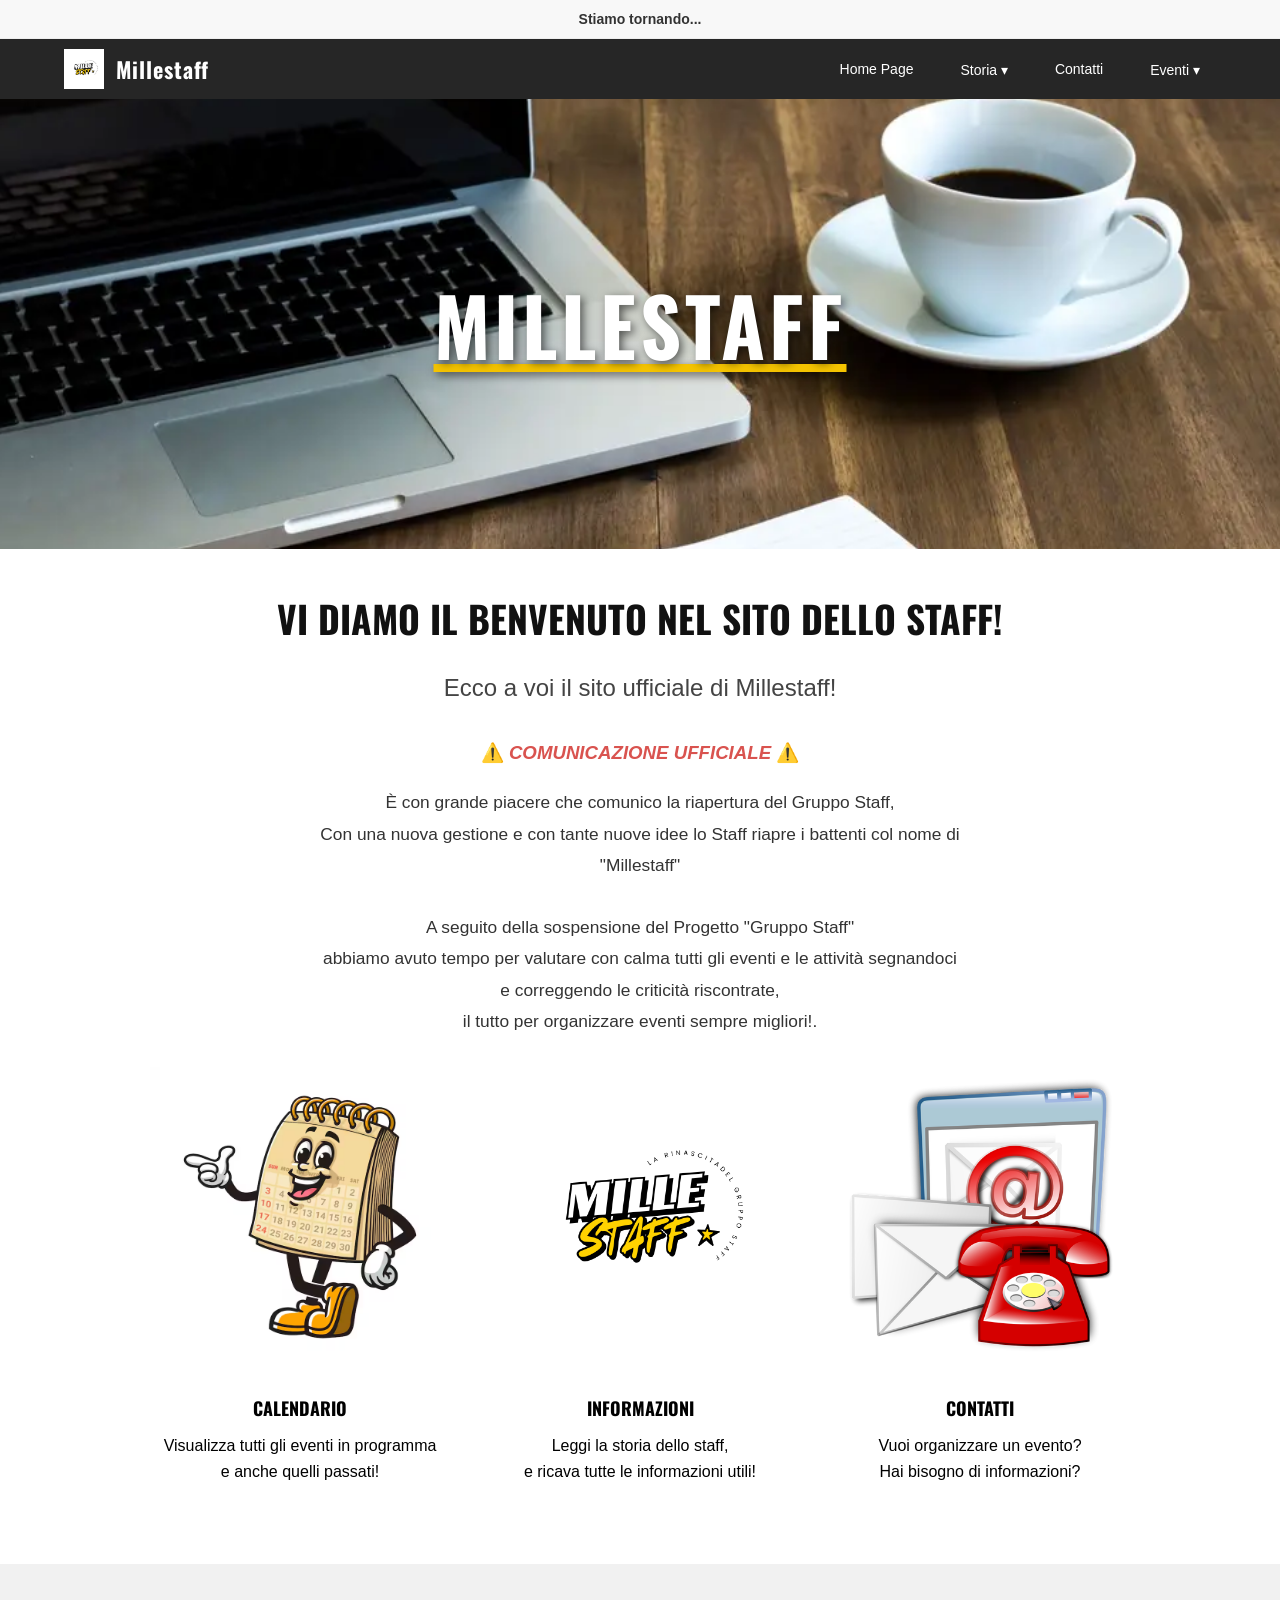
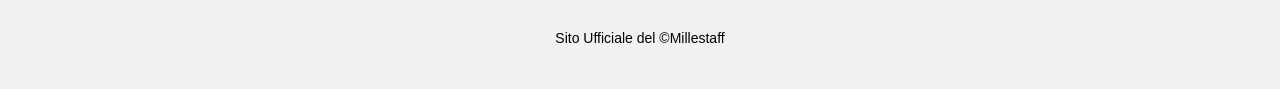
<file: index.html>
<!DOCTYPE html>
<html lang="it">
<head>
    <title>Millestaff</title>
    <link rel="stylesheet" href="https://fonts.googleapis.com/css2?family=Oswald:wght@400;600;700&display=swap">
    <link rel="stylesheet" href="sito.css">
    <link rel="icon" href="logo.jpg">
     <meta charset="UTF-8">
    <meta name="viewport" content="width=device-width, initial-scale=1.0">
</head>
<body>

    <!-- Barra "Prossimamente" in cima -->
    <div id="banner-top">Stiamo tornando...</div>

        <!-- Navbar -->
<nav id="barra-nav">
    <div id="nav-logo">
        <img src="logo.jpg" alt="logo" width="40px">
        <span id="nav-title">Millestaff</span>
    </div>
    
    <div id="nav-links">
        <a onclick="mostraPagina('home')" class="nav-link active">Home Page</a>
        <!-- Contenitore Dropdown -->
        <div class="dropdown">
            <a class="nav-link">Storia ▾</a>
            <ul class="dropdown-content">
                <li><a onclick="mostraPagina('storia')">La nostra Storia</a></li>
                <li><a onclick="mostraPagina('storia-extra')">Informazioni Staff</a></li>
            </ul>
        </div>
        <a onclick="mostraPagina('contatti')" class="nav-link">Contatti</a>
        <!-- Drop pagina eventi -->
        <div class="dropdown">
            <a class="nav-link">Eventi ▾</a>
            <ul class="dropdown-content">
                <li><a onclick="mostraPagina('eventi')">Eventi</a></li>
                <li><a onclick="mostraPagina('eventi-conclusi')">Conclusi</a></li>
            </ul>
        </div>
    </div>
</nav>


    <!-- ======================
         PAGINA ERRORE 404
         ====================== -->
    <div id="errore-404" style="display: none;">
    <div id="intestazione-home" style="display: none;">
        <div id="hero-content">
            <h1>MILLESTAFF</h1>
        </div>

    </div>
        <div id="contenuto">
            <h2>ERRORE DI INDIRIZZAMENTO</h2>
            <p class="sottotitolo">La pagina a cui stai tentando di arrivare non esiste</p>
				<div id="bottone">            
            	<a onclick="mostraPagina('home')">
            		<button id="bottone" style="align-content: center;">Torna alla Home Page</button>
            	</a>
				</div>        
        </div>
    </div>

    <!-- ======================
         PAGINA HOME 
         ====================== -->
    <div id="pagina-home" class="pagina">
        <!-- Titolo hero -->
    <!-- Intestazione con immagine di sfondo -->
    <div id="intestazione-home">
        <div id="hero-content">
            <h1>MILLESTAFF</h1>
        </div>

    </div>
        <div id="contenuto">
            <h2>VI DIAMO IL BENVENUTO NEL SITO DELLO STAFF!</h2>
            <p class="sottotitolo">Ecco a voi il sito ufficiale di Millestaff!</p>
            <p class="comunicazione">⚠️ <em>COMUNICAZIONE UFFICIALE</em> ⚠️</p>
            <p class="testo">
                È con grande piacere che comunico la riapertura del Gruppo Staff,<br>
                Con una nuova gestione e con tante nuove idee lo Staff riapre i battenti col nome di<br>
                "Millestaff"<br>
                <br>
                A seguito della sospensione del Progetto "Gruppo Staff"<br>
                abbiamo avuto tempo per valutare con calma tutti gli eventi e le attività segnandoci<br>
                e correggendo le criticità riscontrate,<br>
                il tutto per organizzare eventi sempre migliori!.
            </p>

            <div id="colonne-home">
                <div class="colonna">
                    <a onclick="mostraPagina('eventi')"><img src="calendario.png" alt="Calendario" height="217px"></a>
                    <h3>CALENDARIO</h3>
                    <p>Visualizza tutti gli eventi in programma<br>e anche quelli passati!</p>
                </div>
                <div class="colonna">
                    <a onclick="mostraPagina('storia')"><img src="logo.png" alt="Informazioni" height="217px"></a>
                    <h3>INFORMAZIONI</h3>
                    <p>Leggi la storia dello staff,<br>e ricava tutte le informazioni utili!</p>
                </div>
                <div class="colonna">
                    <a onclick="mostraPagina('contatti')"><img src="contatti.png" alt="Contatti" height="217px"></a>
                    <h3>CONTATTI</h3>
                    <p>Vuoi organizzare un evento?<br>Hai bisogno di informazioni?</p>
                </div>
            </div>
        </div>
    </div>

    <!-- ======================
         PAGINA STORIA
         ====================== -->
	<div id="pagina-storia" class="pagina">
   	<div id="intestazione" style="background-image: url('img/logo.png')">
  	  	</div>
      	<div id="contenuto-storia">
         	<h2>LA NOSTRA STORIA</h2>
            <p class="testo">Ciao a tutti! Siamo il Millestaff, quello che una volta si faceva chiamare "Stuff",<br>
							La nostra passione è organizzare attività di intrattenimento, creando momenti divertenti e coinvolgenti per la nostra comunità.<br>
							Unisciti a noi e scopri il divertimento senza limiti che solo "Stuff" sa offrire!<br><br> 
							IL DIVERTIMENTO CON NOI È ASSICURATO<br></p>
		   		<div class="bottone">
		  				<a onclick="mostraPagina('storia-extra')">
							<button id="bottone" name="Ulteriori informazioni" type="button" style="max-width: 120pt">Ulteriori Informazioni</button>        
						</a>
         		</div>
         </div>
    </div>

    <!-- ======================
         PAGINA ULTERIORI INFO
         ====================== -->
    <div id="pagina-storia-extra" class="pagina">
        <div id="contenuto">
         	<h2>INFORMAZIONI</h2>
        		<h3>LA NOSTRA STORIA</h3>     		
            <p class="testo">Il Gruppo Staff di Millesimo è un gruppo di ragazzi che organizzano delle attività ed eventi per animare 
            l'oratorio di Millesimo, è formato da ragazzi di 3°Media e 1° Superiore supervisionati e aiutati dagli animatori della parrocchia.
            Il gruppo è stato fondato il 3 marzo 2022 da Denis Liccardo, con l'aiuto di Federica Pirotti e Federico Pedrazzi.
				per animare le serate del Venerdì e Sabato sera. Iniziarono ad organizzare una sorta discoteca (chiamata da loro "DiscoMusik")
				all'interno durante l'inverno, alternando anche con una sorta di cinema. durante l'arrivo dell'estate la discoteca è stata 
				spostata nei campi esterni, soprattutto per intrattenere con la musica chi giocava nei campi esterni.
				Il gruppo ha organizzato anche serate giochi, con il gioco della bottiglia, oppure quello della scatola, ma anche delle
				attività per cui si è lavorato più di un mese, "Cluedo in real life" , le squadre dovevano scoprire chi è morto, e chi lo ha 
				ucciso.<br><br>
				Durante la pausa estiva, si ha continuato a lavorare per creare il nuovo logo, e per organizzare qualche attività.
				Domenica 22 Ottobre 2023, venne creato l'accordo tra il Gruppo Staff e gli animatori che permette i ragazzi dello Staff ad 
				aiutare nella realizzazione dei progetti con l’aiuto degli animatori.<br></p>
         </div>
    </div>
    <!-- ======================
         PAGINA CONTATTI
         ====================== -->
    <div id="pagina-contatti" class="pagina">
        <div id="contenuto-contatti">
            <h2>CONTATTI</h2>
            <p class="comunicazione" style="text-align: center;">⚠️ <em>COMUNICAZIONE UFFICIALE</em> ⚠️</p>
            <p class="testo">I social e le email rimarranno attive con risposta automatica e da parte di un utente (a orario ridotto)</p>
        </div>
        <div id="colonne-home">
        	<div class="colonna">
				<h2>TELEFONO</h2>  
				<a href="tel:+393501453400">
				<button id="bottone" type="button" style="width: 100%">Denis Liccardo</button>
				</a>   
        	</div>
        	<div class="colonna">
				<h2>INSTAGRAM</h2>
				<h3>Momentaneamente indirizzato al sito web</h3>
				<a href="https://sites.google.com/view/gruppostaff">
				<button id="bottone" type="button" style="width: 100%">Millestaff</button>
				</a>      	
        	</div>
        	<div class="colonna">
				<h2>E-MAIL</h2>  
				<a href="mailto:tgsanluigi@gmail.com">
				<button id="bottone" type="button" style="width: 100%">Centralino</button>
				</a>         	
        	</div>
        </div>
    </div>
    <!-- ======================
         PAGINA EVENTI
         ====================== -->
    <div id="pagina-eventi" class="pagina">
        <div id="contenuto">
         	<h2>EVENTI</h2>
        		<h3>Visualizza gli eventi e le attività!</h3>     		
				<div id="colonne-home" class="bottone">
					<div class="colonna">
						<a onclick="mostraPagina('eventi-prox')">
						<button id="bottone" type="button" style="width: 100%">Eventi in programma</button>
						</a>    
					</div>
					<div class="colonna">
						<a onclick="mostraPagina('eventi-conclusi')">
						<button id="bottone" type="button" style="width: 100%">Eventi conclusi</button>
						</a>
					</div>
				</div>	
					<h2>CALENDARIO</h2>
					<h3>Al momento il servizio calendario non è attivo<br>Ci scusiamo per il disagio</h3>
         </div>
    </div>
    
	<!-- ======================
         PAGINA CONCLUSI
         ====================== -->
    <div id="pagina-eventi-conclusi" class="pagina">
        <div id="contenuto">
            <h2>EVENTI CONCLUSI</h2>
            <p class="testo">È presentato in seguito lo storico degli eventi importanti organizzati dallo staff</p>
        </div>
        <div id="colonne-home">
        	<div class="colonna">
				<h2>2023</h2>  
				<a onclick="mostraPagina('1-torneo-zonale')">
				<button id="bottone" type="button" style="width: 100%">1° Torneo Zonale | 13 Ottobre</button>
				</a>
				<a onclick="mostraPagina('natale-2023')">
				<button id="bottone" type="button" style="width: 100%">Festa di Natale | ... Dicembre</button>
				</a>   
        	</div>
        	<div class="colonna">
				<h2>2024</h2>
				<a onclick="mostraPagina('2-torneo-zonale')">
				<button id="bottone" type="button" style="width: 100%">2° Torneo Zonale | 2 Aprile</button>
				</a>
        	</div>
        </div>
    </div>
    
    
    <!-- Piè di pagina -->
    <footer> <br>Sito Ufficiale del ©Millestaff</footer>

<script>
function mostraPagina(idRichiesto, aggiornaUrl = true) {
    // 1. Nasconde tutte le pagine e l'errore
    const sezioni = document.querySelectorAll('.pagina');
    sezioni.forEach(s => s.style.display = 'none');
    document.getElementById('errore-404').style.display = 'none';

    const target = document.getElementById('pagina-' + idRichiesto);
    const repoName = '/millestaff'; // Nome del repository GitHub

    if (target) {
        target.style.display = 'block';
        if (aggiornaUrl) {
            // Genera il percorso corretto mantenendo il nome del repository
            const path = idRichiesto === 'home'
                ? repoName + '/'
                : repoName + '/' + idRichiesto.replace(/-/g, '/');
            history.pushState({ pagina: idRichiesto }, '', path);
        }
    } else {
        document.getElementById('errore-404').style.display = 'block';
        if (aggiornaUrl) {
            history.pushState({ pagina: null }, '', repoName + '/' + idRichiesto);
        }
    }

    // Gestione classe active sui link della barra di navigazione
    document.querySelectorAll('.nav-link').forEach(link => link.classList.remove('active'));
}

// Gestisce il tasto Indietro/Avanti del browser
window.addEventListener('popstate', function(e) {
    if (e.state && e.state.pagina) {
        mostraPagina(e.state.pagina, false);
    } else {
        mostraPagina('home', false);
    }
});

// Legge l'URL al caricamento per gestire link diretti
window.onload = function() {
    const repoName = '/millestaff';
    let path = window.location.pathname;

    // Rimuove il nome del repository dal percorso per capire quale pagina mostrare
    if (path.startsWith(repoName)) {
        path = path.substring(repoName.length);
    }
    
    // Pulisce gli slash iniziali e finali rimasti
    path = path.replace(/^\//, '').replace(/\/$/, '');
    
    if (!path || path === '' || path === 'index.html') {
        mostraPagina('home', false);
    } else {
        // Converte /eventi/conclusi → eventi-conclusi
        const idPagina = path.replace(/\//g, '-');
        mostraPagina(idPagina, false);
    }

    // Imposta lo stato iniziale nello storico del browser
    const statoIniziale = path && path !== 'index.html' ? path.replace(/\//g, '-') : 'home';
    history.replaceState(
        { pagina: statoIniziale },
        '',
        window.location.pathname
    );
};
</script>


</body>
</html>
</file>
<file: sito.css>
/* ============================================
   MILLESTAFF - sito.css (Versione Ottimizzata)
   ============================================ */

* {
    margin: 0;
    padding: 0;
    box-sizing: border-box;
}

body {
    font-family: 'Segoe UI', Tahoma, Geneva, Verdana, sans-serif;
    background-color: white;
    line-height: 1.6;
}

/* ---- BANNER TOP ---- */
#banner-top {
    background-color: #f8f8f8;
    color: #333;
    text-align: center;
    font-size: 14px;
    padding: 8px 0;
    border-bottom: 1px solid #eee;
    font-weight: 600;
}

/* ---- ERO / INTESTAZIONI ---- */
#intestazione-home, #intestazione {
    background-image: url('intestazione-home.jpg');
    background-repeat: no-repeat;
    background-position: center center;
    background-size: cover;
    background-attachment: fixed;
    display: flex;
    flex-direction: column;
    min-height: 450px;
    justify-content: center;
    align-items: center;
}

#intestazione {
    opacity: 0.85; /* Leggermente più visibile per leggere meglio */
}

/* ---- NAVBAR ---- */
#barra-nav {
    display: flex;
    align-items: center;
    justify-content: space-between;
    background-color: rgba(0, 0, 0, 0.85);
    padding: 10px 5%;
    position: sticky;
    top: 0;
    z-index: 1000;
    backdrop-filter: blur(5px); /* Effetto sfocato moderno */
}

#nav-logo {
    display: flex;
    align-items: center;
    gap: 12px;
}

#nav-title {
    color: white;
    font-family: 'Oswald', sans-serif;
    font-size: 22px;
    font-weight: 700;
    letter-spacing: 1px;
}

#nav-links {
    display: flex;
    align-items: center;
    gap: 15px;
}

.nav-link {
    color: white;
    text-decoration: none;
    font-size: 14px;
    padding: 8px 16px;
    border-radius: 4px;
    transition: 0.3s;
    cursor: pointer;
}

.nav-link:hover {
    background-color: rgba(255, 255, 255, 0.2);
}

.nav-link.active {
    background-color: #f5c400;
    color: black;
}

/* ---- DROPDOWN MENU ---- */
.dropdown {
    position: relative;
    display: inline-block;
}

.dropdown-content {
    display: none;
    position: absolute;
    background-color: white;
    min-width: 200px;
    box-shadow: 0px 8px 16px rgba(0,0,0,0.2);
    z-index: 1;
    border-radius: 4px;
    top: 100%;
}

.dropdown:hover .dropdown-content {
    display: block;
}

.dropdown-content li a {
    color: black;
    padding: 12px 16px;
    text-decoration: none;
    display: block;
    font-size: 14px;
    transition: 0.2s;
}

.dropdown-content li a:hover {
    background-color: #f5c400;
}

/* ---- TITOLI E TESTI ---- */
h1 {
    font-family: 'Oswald', sans-serif;
    font-size: 60pt;
    color: white;
    text-align: center;
    text-decoration: underline;
    text-decoration-color: #f5c400;
    text-decoration-thickness: 8px;
    letter-spacing: 4px;
    text-shadow: 3px 3px 10px rgba(0,0,0,0.6);
}

h2 {
    font-family: 'Oswald', sans-serif;
    font-size: 28pt;
    color: #111;
    text-align: center;
    margin: 40px 0 20px;
    text-transform: uppercase;
}

#contenuto {
    /*padding: 40px 10%;*/
    text-align: center;
}

.sottotitolo {
    font-size: 18pt;
    color: #444;
    margin-bottom: 30px;
}

.comunicazione {
    font-size: 14pt;
    color: #d9534f; /* Un rosso discreto per l'avviso */
    font-weight: bold;
    margin-bottom: 20px;
}

.testo {
    font-size: 13pt;
    color: #333;
    max-width: 800px;
    margin: 0 auto;
    line-height: 1.8;
}

/* ---- COLONNE HOME ---- */
#colonne-home {
    display: flex;
    flex-wrap: wrap;
    justify-content: center;
    gap: 40px;
    padding: 30px 20px;
}

.colonna {
    flex: 1;
    min-width: 250px;
    max-width: 300px;
    /*padding: 20px;*/
    transition: transform 0.3s;
    justify-content: center; 
}

.colonna:hover {
    transform: translateY(-10px);
}

.colonna img {
    max-width: 100%;
    height: auto;
    margin-bottom: 20px;
    cursor: pointer;
}

.colonna h3 {
    font-family: 'Oswald', sans-serif;
    font-size: 18px;
    margin-bottom: 10px;
}

/* ---- BOTTONI ---- */
.bottone {
    display: flex;
    justify-content: center;
    padding: 20px;
}

button, #bottone {
    background-color: #f5c400;
    color: black;
    border: 2px solid black;
    border-radius: 8px;
    padding: 10px 25px;
    font-family: 'Oswald', sans-serif;
    font-weight: 600;
    cursor: pointer;
    transition: 0.3s;
    text-transform: uppercase;
    justify-content: center; 
    display: flex;
    align-items: center;
    margin: 4px;
}

button:hover {
    background-color: black;
    color: #f5c400;
    transform: scale(1.05);
}

/* ---- FOOTER E PAGINE ---- */
.pagina {
    display: none;
    animation: fadeIn 0.5s;
}

@keyframes fadeIn {
    from { opacity: 0; }
    to { opacity: 1; }
}

footer {
    padding: 40px 0;
    text-align: center;
    background-color: #f1f1f1;
    margin-top: 50px;
    font-size: 14px;
}

/* ---- UTILITY ---- */
a { text-decoration: none; color: inherit; }

#errore-404 {
   display: none;
}
#pagina-home {
   display: block;
}
</file>
